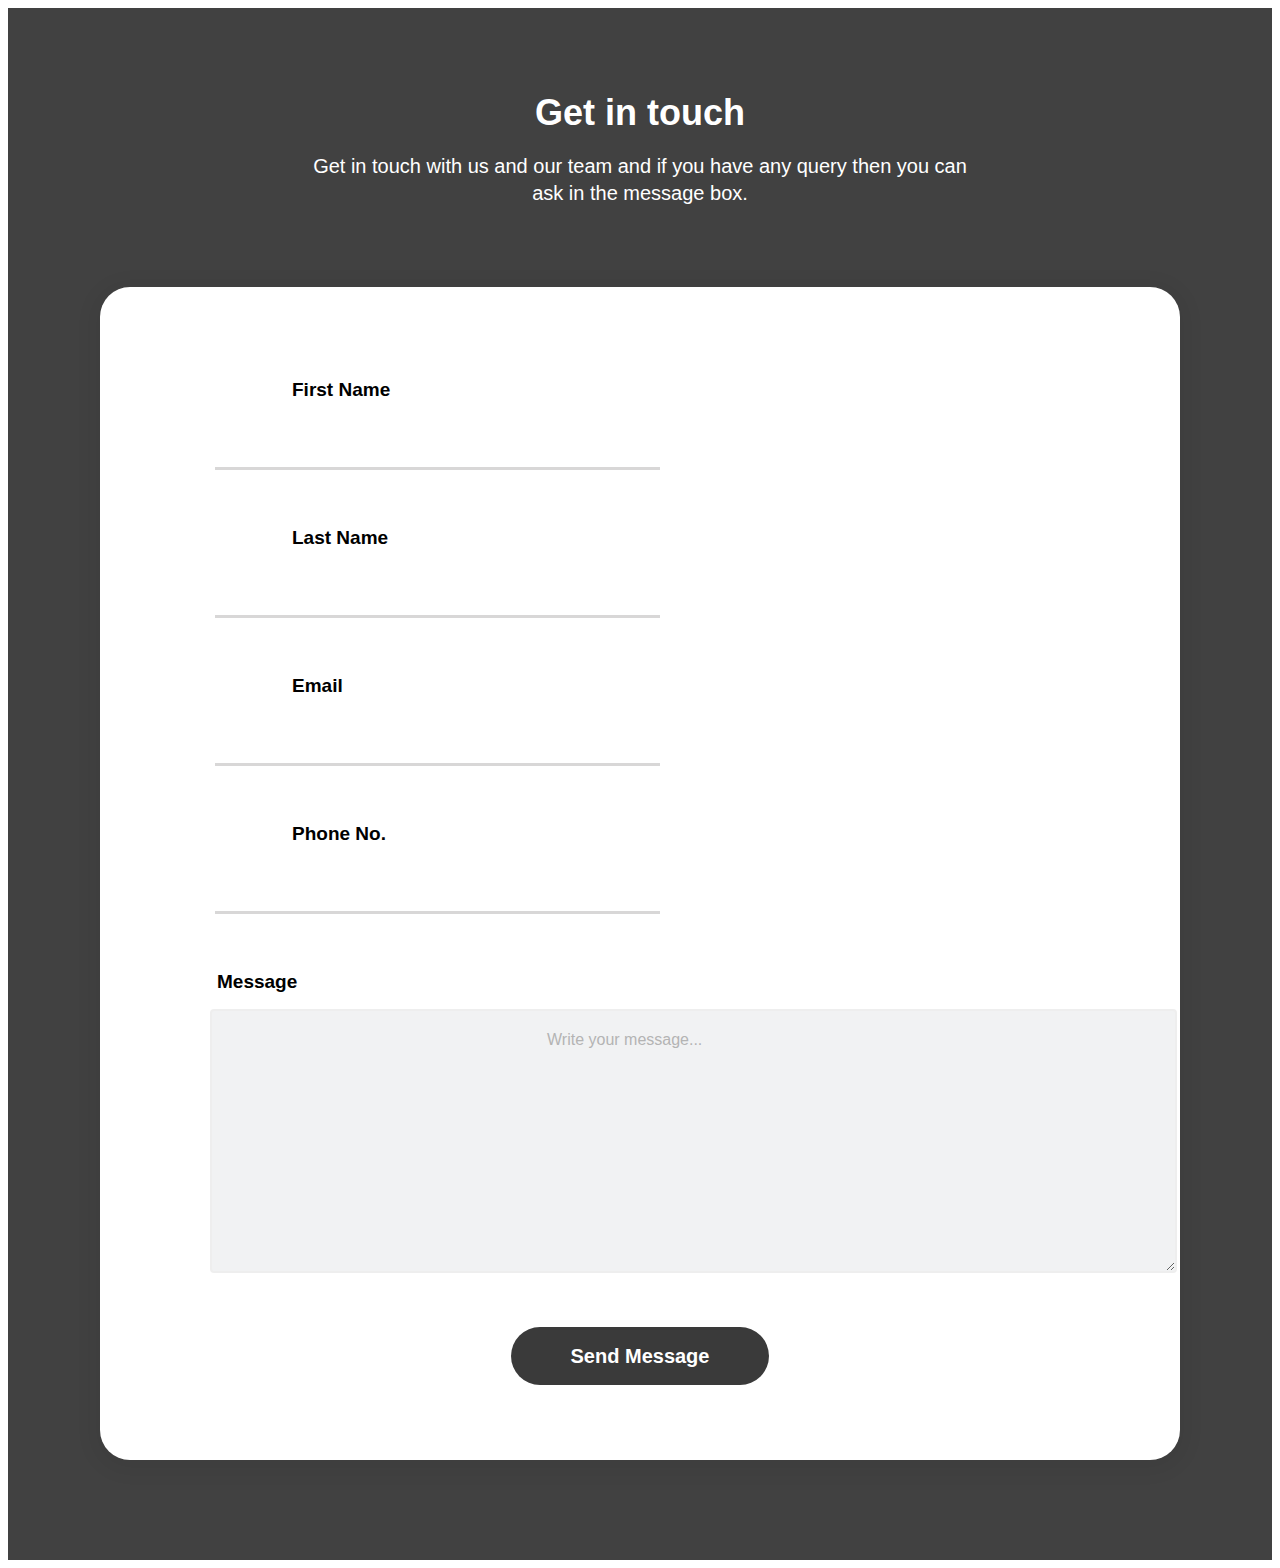
<file: contact.html>
<!DOCTYPE html>
<html lang="en">
<head>
    <meta charset="UTF-8">
    <meta http-equiv="X-UA-Compatible" content="IE=edge">
    <meta name="viewport" content="width=device-width, initial-scale=1.0">
    <title>Contact Us Button</title>
    <link rel="stylesheet" href="style1.css">
</head>
<body>

    <div class="contact_us">
        <div class="responsive-container-block container">
          <form class="form-box">
            <p class="text-blk contact-head">
              Get in touch
            </p>
            <p class="text-blk contact-subhead">
              Get in touch with us and our team and if you have any query then you can ask in the message box.
            </p>
            <div class="container-block form-wrapper">
              <div class="responsive-container-block">
                <div class="responsive-cell-block wk-ipadp-6 wk-tab-12 wk-mobile-12 wk-desk-6" id="i10mt-4">
                  <p class="text-blk input-title">
                    First Name
                  </p>
                  <input class="input" id="ijowk-4" name="FirstName">
                </div>
                <div class="responsive-cell-block wk-desk-6 wk-ipadp-6 wk-tab-12 wk-mobile-12">
                  <p class="text-blk input-title">
                    Last Name
                  </p>
                  <input class="input" id="indfi-3" name="Last Name">
                </div>
                <div class="responsive-cell-block wk-desk-6 wk-ipadp-6 wk-tab-12 wk-mobile-12">
                  <p class="text-blk input-title">
                    Email
                  </p>
                  <input class="input" id="ipmgh-4" name="Email">
                </div>
                <div class="responsive-cell-block wk-desk-6 wk-ipadp-6 wk-tab-12 wk-mobile-12">
                  <p class="text-blk input-title">
                    Phone No.
                  </p>
                  <input class="input" id="imgis-4" name="PhoneNumber">
                </div>
                <div class="responsive-cell-block wk-tab-12 wk-mobile-12 wk-desk-12 wk-ipadp-12" id="i634i-4">
                  <p class="text-blk input-title">
                    Message
                  </p>
                  <textarea class="textinput" id="i5vyy-4" placeholder="Write your message..."></textarea>
                </div>
              </div>
              <button class="submit-btn">
                Send Message
              </button>
            </div>
          </form>
        </div>
      </div>
</body>
</html>
</file>
<file: style1.css>
.contact_us * {
    font-family: Nunito, sans-serif;
  }
  
  .contact_us .text-blk {
    margin-top: 0px;
    margin-right: 0px;
    margin-bottom: 0px;
    margin-left: 0px;
    line-height: 25px;
  }
  
  .contact_us .responsive-cell-block {
    min-height: 75px;
  }
  
  .contact_us input:focus {
    outline-color: initial;
    outline-style: none;
    outline-width: initial;
  }
  
  .contact_us .container-block {
    min-height: 75px;
    height: fit-content;
    width: 100%;
    padding-top: 10px;
    padding-right: 10px;
    padding-bottom: 10px;
    padding-left: 10px;
    display: block;
  }
  
  .contact_us .responsive-container-block {
    min-height: 75px;
    height: fit-content;
    width: 100%;
    display: flex;
    flex-wrap: wrap;
    justify-content: flex-start;
    margin-top: 0px;
    margin-right: auto;
    margin-bottom: 50px;
    margin-left: auto;
    padding-top: 0px;
    padding-right: 0px;
    padding-bottom: 0px;
    padding-left: 0px;
  }
  
  .contact_us .responsive-container-block.big-container {
    background-color: #03a9f4;
    position: static;
    height: auto;
    margin-top: 0px;
    margin-right: 0px;
    margin-bottom: 0px;
    margin-left: 0px;
    padding-top: 0px;
    padding-right: 30px;
    padding-bottom: 0px;
    padding-left: 30px;
  }
  
  .contact_us .responsive-container-block.container {
    position: static;
    min-height: 75px;
    flex-direction: column;
    margin-top: 0px;
    margin-right: 0px;
    margin-bottom: 0px;
    margin-left: 0px;
    background-color: #414141;
  }
  
  .contact_us .container-block.form-wrapper {
    background-color: white;
    max-width: 1000px;
    text-align: center;
    box-shadow: rgba(0, 0, 0, 0.05) 0px 4px 20px 7px;
    border-top-left-radius: 30px;
    border-top-right-radius: 30px;
    border-bottom-right-radius: 30px;
    border-bottom-left-radius: 30px;
    padding-top: 90px;
    padding-right: 40px;
    padding-bottom: 75px;
    padding-left: 40px;
    margin-top: 80px;
    margin-right: auto;
    margin-bottom: 100px;
    margin-left: auto;
  }
  
  .contact_us .text-blk.contactus-head {
    font-size: 38px;
    line-height: 52px;
    font-weight: 900;
  }
  
  .contact_us .text-blk.contactus-subhead {
    color: #9c9c9c;
    margin-top: 0px;
    margin-right: 0px;
    margin-bottom: 50px;
    margin-left: 0px;
  }
  
  .contact_us .responsive-cell-block.wk-desk-6.wk-ipadp-6.wk-tab-12.wk-mobile-12 {
    min-height: 50px;
    margin-top: 0px;
    margin-right: 200px;
    margin-bottom: 55px;
    margin-left: 75px;
  }
  
  .contact_us .input {
    width: 175%;
    height: 48px;
    padding-top: 1px;
    padding-right: 15px;
    padding-bottom: 1px;
    padding-left: 15px;
    font-size: 16px;
    color: black;
    border-top-width: initial;
    border-right-width: initial;
    border-bottom-width: 3px;
    border-left-width: initial;
    border-top-style: none;
    border-right-style: none;
    border-bottom-style: solid;
    border-left-style: none;
    border-top-color: initial;
    border-right-color: initial;
    border-bottom-color: #d8d7d7;
    border-left-color: initial;
    border-image-source: initial;
    border-image-slice: initial;
    border-image-width: initial;
    border-image-outset: initial;
    border-image-repeat: initial;
  }
  
  .contact_us .textinput {
    width: 98%;
    margin-left: 70px;
    min-height: 220px;
    padding-top: 20px;
    padding-right: 15px;
    padding-bottom: 20px;
    padding-left: 335px;
    border-top-width: 2px;
    border-right-width: 2px;
    border-bottom-width: 2px;
    border-left-width: 2px;
    border-top-style: solid;
    border-right-style: solid;
    border-bottom-style: solid;
    border-left-style: solid;
    border-top-color: #eeeeee;
    border-right-color: #eeeeee;
    border-bottom-color: #eeeeee;
    border-left-color: #eeeeee;
    border-image-source: initial;
    border-image-slice: initial;
    border-image-width: initial;
    border-image-outset: initial;
    border-image-repeat: initial;
    font-size: 16px;
    border-top-left-radius: 4px;
    border-top-right-radius: 4px;
    border-bottom-right-radius: 4px;
    border-bottom-left-radius: 4px;
    background-color: #f1f2f3;
  }
  
  .contact_us .submit-btn {
    width: auto;
    background-color: #3a3a3a;
    height: 58px;
    font-size: 20px;
    font-weight: 600;
    color: white;
    border-top-width: 0px;
    border-right-width: 0px;
    border-bottom-width: 0px;
    border-left-width: 0px;
    border-top-style: outset;
    border-right-style: outset;
    border-bottom-style: outset;
    border-left-style: outset;
    border-top-color: #767676;
    border-right-color: #767676;
    border-bottom-color: #767676;
    border-left-color: #767676;
    border-image-source: initial;
    border-image-slice: initial;
    border-image-width: initial;
    border-image-outset: initial;
    border-image-repeat: initial;
    padding-top: 1px;
    padding-right: 60px;
    padding-bottom: 1px;
    padding-left: 60px;
    border-top-left-radius: 35px;
    border-top-right-radius: 35px;
    border-bottom-right-radius: 35px;
    border-bottom-left-radius: 35px;
    cursor: pointer;
  }
  
  .contact_us .form-box {
    margin-top: 0px;
    margin-right: auto;
    margin-bottom: 0px;
    margin-left: auto;
    padding-top: 80px;
    padding-right: 0px;
    padding-bottom: 0px;
    padding-left: 0px;
    display: flex;
    flex-direction: column;
    justify-content: flex-start;
    align-items: center;
    text-align: center;
  }
  
  .contact_us .text-blk.input-title {
    text-align: left;
    padding-top: 0px;
    padding-right: 0px;
    padding-bottom: 0px;
    padding-left: 77px;
    font-size: 19px;
    color: black;
    font-weight: 600;
    margin-top: 0px;
    margin-right: 0px;
    margin-bottom: 15px;
    margin-left: 0px;
  }
  
  .contact_us ::placeholder {
    color: #b4b4b4;
  }
  
  .contact_us .text-blk.contact-head {
    font-size: 36px;
    line-height: 50px;
    font-weight: 700;
    color: white;
    margin-top: 0px;
    margin-right: 0px;
    margin-bottom: 15px;
    margin-left: 0px;
  }
  
  .contact_us .text-blk.contact-subhead {
    max-width: 670px;
    font-size: 20px;
    line-height: 27px;
    color: white;
  }
  
  @media (max-width: 1024px) {
    .contact_us .responsive-container-block.container {
      padding-top: 0px;
      padding-right: 30px;
      padding-bottom: 0px;
      padding-left: 30px;
    }
  
    .contact_us .container-block.form-wrapper {
      margin-top: 60px;
      margin-right: 0px;
      margin-bottom: 80px;
      margin-left: 0px;
    }
  }
  
  @media (max-width: 768px) {
    .contact_us .submit-btn {
      width: 100%;
    }
  
    .contact_us .input {
      width: 100%;
    }
  
    .contact_us .textinput {
      width: 100%;
    }
  
    .contact_us .container-block.form-wrapper {
      margin-top: 80px;
      margin-right: 0px;
      margin-bottom: 0px;
      margin-left: 0px;
    }
  
    .contact_us .text-blk.input-title {
      padding-top: 0px;
      padding-right: 0px;
      padding-bottom: 0px;
      padding-left: 0px;
    }
  
    .contact_us .container-block.form-wrapper {
      margin-top: 80px;
      margin-right: 0px;
      margin-bottom: 80px;
      margin-left: 0px;
    }
  
    .contact_us .text-blk.contact-subhead {
      font-size: 18px;
    }
  }
  
  @media (max-width: 500px) {
    .contact_us .container-block.form-wrapper {
      padding-top: 50px;
      padding-right: 15px;
      padding-bottom: 50px;
      padding-left: 15px;
    }
  
    .contact_us .container-block.form-wrapper {
      margin-top: 60px;
      margin-right: 0px;
      margin-bottom: 0px;
      margin-left: 0px;
    }
  
    .contact_us .responsive-cell-block.wk-ipadp-6.wk-tab-12.wk-mobile-12.wk-desk-6 {
      margin-top: 0px;
      margin-right: 0px;
      margin-bottom: 15px;
      margin-left: 0px;
    }
  
    .contact_us .responsive-container-block {
      margin-top: 0px;
      margin-right: 0px;
      margin-bottom: 35px;
      margin-left: 0px;
    }
  
    .contact_us .text-blk.input-title {
      font-size: 12px;
    }
  
    .contact_us .responsive-container-block.container {
      padding-top: 0px;
      padding-right: 20px;
      padding-bottom: 0px;
      padding-left: 20px;
    }
  
    .contact_us .container-block.form-wrapper {
      border-top-left-radius: 10px;
      border-top-right-radius: 10px;
      border-bottom-right-radius: 10px;
      border-bottom-left-radius: 10px;
      padding-top: 50px;
      padding-right: 20px;
      padding-bottom: 50px;
      padding-left: 20px;
      margin-top: 50px;
      margin-right: 0px;
      margin-bottom: 80px;
      margin-left: 0px;
    }
  
    .contact_us .form-box {
      padding-top: 50px;
      padding-right: 0px;
      padding-bottom: 0px;
      padding-left: 0px;
    }
  
    .contact_us .text-blk.contact-head {
      font-size: 35px;
      line-height: 40px;
    }
  
    .contact_us .text-blk.contact-subhead {
      font-size: 16px;
      line-height: 24px;
    }
  
    .contact_us .text-blk.input-title {
      font-size: 16px;
      margin-top: 0px;
      margin-right: 0px;
      margin-bottom: 10px;
      margin-left: 0px;
    }
  
    .contact_us .responsive-cell-block.wk-ipadp-6.wk-tab-12.wk-mobile-12.wk-desk-6 {
      margin-top: 0px;
      margin-right: 0px;
      margin-bottom: 35px;
      margin-left: 0px;
    }
  
    .contact_us .input {
      height: 40px;
    }
  
    .contact_us .text-blk.contact-head {
      font-size: 26px;
      line-height: 35px;
      margin-top: 0px;
      margin-right: 0px;
      margin-bottom: 10px;
      margin-left: 0px;
    }
  }
</file>
